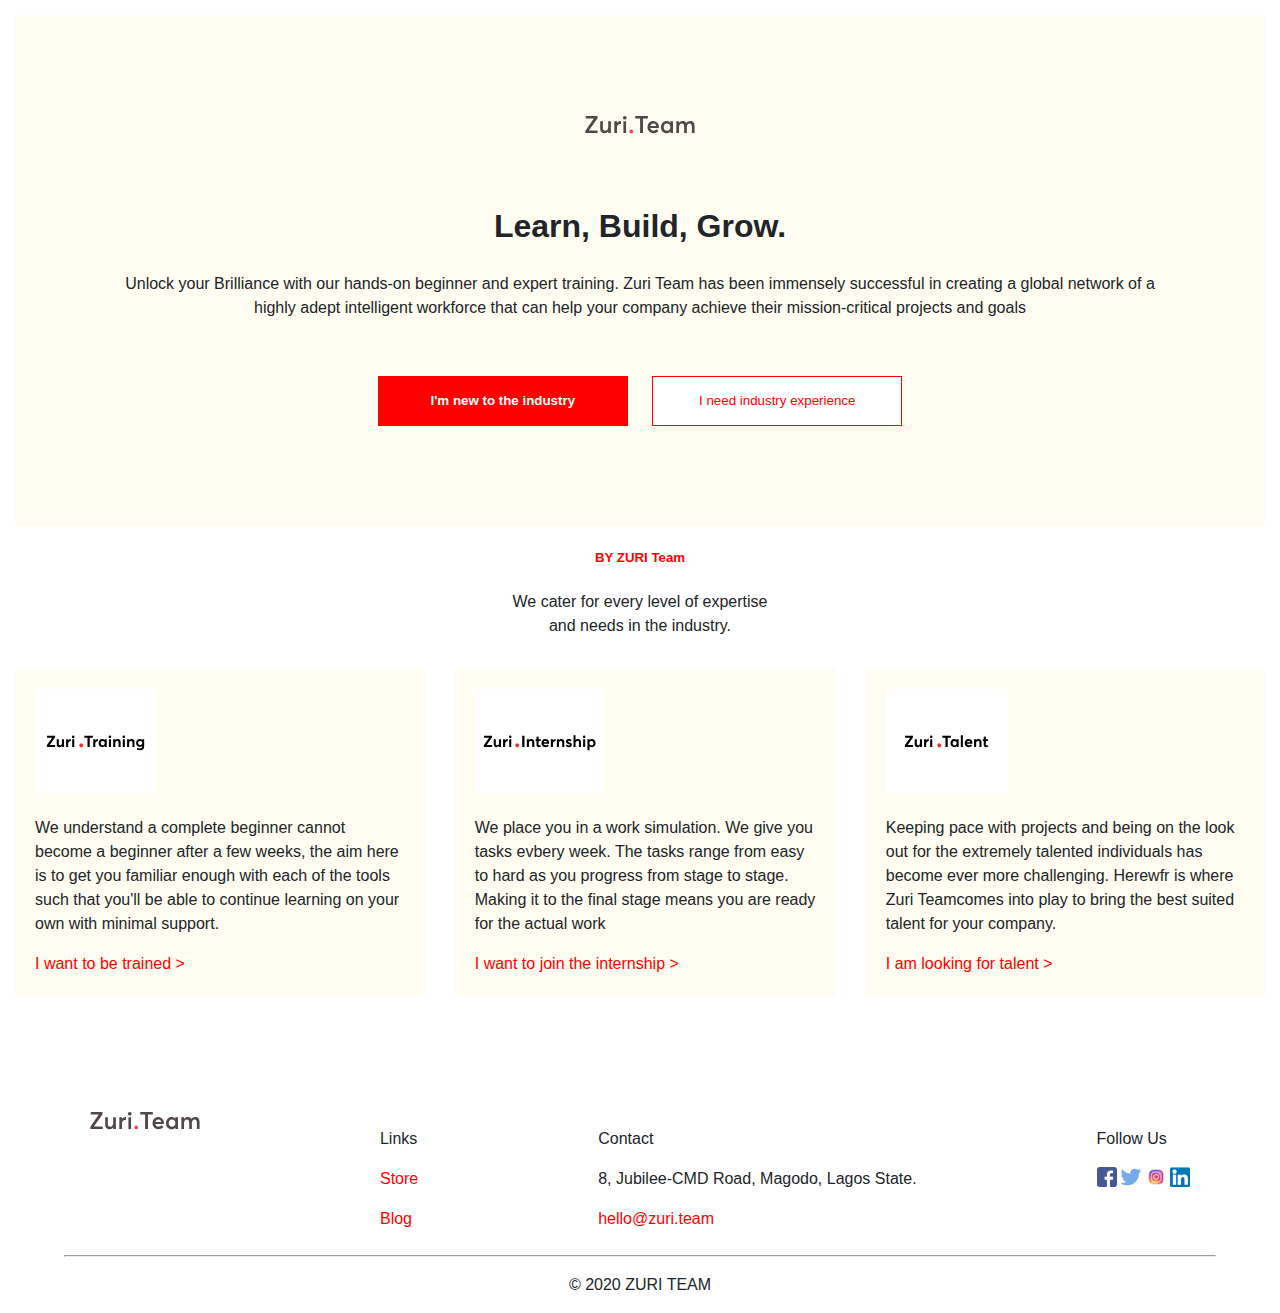
<file: index.html>
<!DOCTYPE html>
<html>
<head>
	<meta charset="utf-8">
	<meta name="viewport" content="width=device-width, initial-scale=1">
	<title>Welcome to Zuri</title>
	<link rel="stylesheet" type="text/css" href="index.css">
</head>
<body>
<section class="section1 container">
	<img id="pad" src="zuri-logo-full.svg">
	<h1>Learn, Build, Grow.</h1>
	<p>
		Unlock your Brilliance with our hands-on <span class="red">beginner</span> and <span class="red">expert training</span>. Zuri Team has been immensely successful in creating a global network of a highly adept intelligent workforce that can help your company achieve their mission-critical <span class="red">projects and goals</span> 
	</p>
	<div class="pad">
		<a href="training.html"><button id="btn1" href="training.html">I'm new to the industry</button></a>
		<button id="btn2">I need industry experience</button>
	</div>
	
</section>
<section class="section2">
	<h5>BY ZURI Team</h5>
	<p>  We cater for every level of expertise and needs in the industry.</p>
</section>
<section class="flexit">
	<div class="section3 container">
	<img src="zuri-training-img.svg">
	<p>We understand a complete beginner cannot become a beginner after a few weeks, the aim here is to get you familiar enough with each of the tools such that you'll be able to continue learning on your own with minimal support.</p>
	<a href="#">I want to be trained ></a>
</div>
<div class="section4 container">
	<img src="zuri-internship-img.svg">
	<p>We place you in a work simulation. We give you tasks evbery week. The tasks range from easy to hard as you progress from stage to stage. Making it to the final stage means you are ready for the actual work</p>
	<a href="#">I want to join the internship ></a>
</div>
<div class="section5 container">
	<img src="zuri-talent-img.svg">
	<p>Keeping pace with projects and being on the look out for the extremely talented individuals has become ever more challenging. Herewfr is where Zuri Teamcomes into play to bring the best suited talent for your company.</p>
	<a href="#">I am looking for talent ></a>
</div>
</section>
<div class="clr"></div>
<footer>
	<div class="flex">
		<div>
		<img id="img1" src="zuri-logo-full.svg">
		</div>
		<div>
			<p>Links</p>
			<p>
				<a href="">Store</a>
			</p>
			<p>
				<a href="">Blog</a>
			</p>
		</div>
		<div>
			<p>Contact</p>
			<p>8, Jubilee-CMD Road, Magodo, Lagos State.</p>
			<a href="">hello@zuri.team</a>
		</div>
		<div>
			<p>Follow Us</p>
			<span><img class="twenty" src="fb.png"></span>
			<span><img class="twenty" src="twitter.png"></span>
			<span><img class="twenty" src="IG.png"></span>
			<span><img class="twenty" src="in.png"></span>

		</div>
	</div>
	<hr>
	<p id="copyright">&copy; 2020 ZURI TEAM</p>
</footer>
</body>
</html>
</file>
<file: index.css>
:root{
	--red: red;
	--white: white;
	--pink: pink;
}
*{

  box-sizing: border-box;
  font-family: Averta, sans-serif;
   /* overflow: hidden; */

}
body{
	margin: 0;
  font-family: -apple-system,BlinkMacSystemFont,"Segoe UI",Roboto,"Helvetica Neue",Arial,"Noto Sans",sans-serif,"Apple Color Emoji","Segoe UI Emoji","Segoe UI Symbol","Noto Color Emoji";
  font-size: 1rem;
  font-weight: 400;
  line-height: 1.5;
  color: #212529;
  text-align: left;
  background-color: #fff;
}
a{
	text-decoration: none;
	color: var(--red);
}
#pad{
  padding-bottom: 40px;
}
.img1{
	padding: 160px;

}
.pad{
  padding-top: 40px;
}
  .container{
  	background-color: #fffdf1;
  	margin-bottom: 20px;
  	padding: 20px;
  	margin: 15px;
  }
  .section1{
  	text-align: center;
  	padding: 100px;
  }
  #btn1{
  	background-color: red;
  	color: white;
  	padding: 10px;
  	margin-right: 10px;
  	border: red 0.5px solid;
  	font-weight: bold;
  	width: 250px;
  	height: 50px;
  }
  #btn1:hover {
  	background-color: var(--white);
  	color: var(--red);
  	padding: 10px;
  	border: var(--red) solid 0.5px;
  	width: 250px;
  	height: 50px;
  }
  #btn2{
  	background-color: var(--white);
  	color: var(--red);
  	margin-left: 10px;
  	padding: 10px;
  	border: var(--red) solid 0.5px;
  	width: 250px;
  	height: 50px;
  }
  #btn2:hover {
  	background-color: red;
  	color: white;
  	padding: 10px;
  	border: red 0.5px solid;
  	font-weight: bold;
  	width: 250px;
  	height: 50px;
  }
  .section2{
  	text-align: center;
  	width: 20%;
  	margin: auto;
  	justify-content: center;
  }
  .flex{
  	display: flex;
  	justify-content: space-around;
  }
  h5{
  	color: var(--red);
  }
  .flexit{
  	display: flex;
  	justify-content: center;
  	margin-bottom: 100px;
  }
  .clr{
  	clear: both;
  }
  hr{
  	width: 90%;
  }

  #copyright{
  	text-align: center;
  }
  .twenty{
  	width: 20px;
  }

 @media (max-width: 600px) {
  .flexit, .flex{
    display: block;
  }
  .flex{
    text-align: center;
  }
  #btn1, #btn2{
    margin: auto;
    margin-bottom: 20px;
  }
}
</file>
